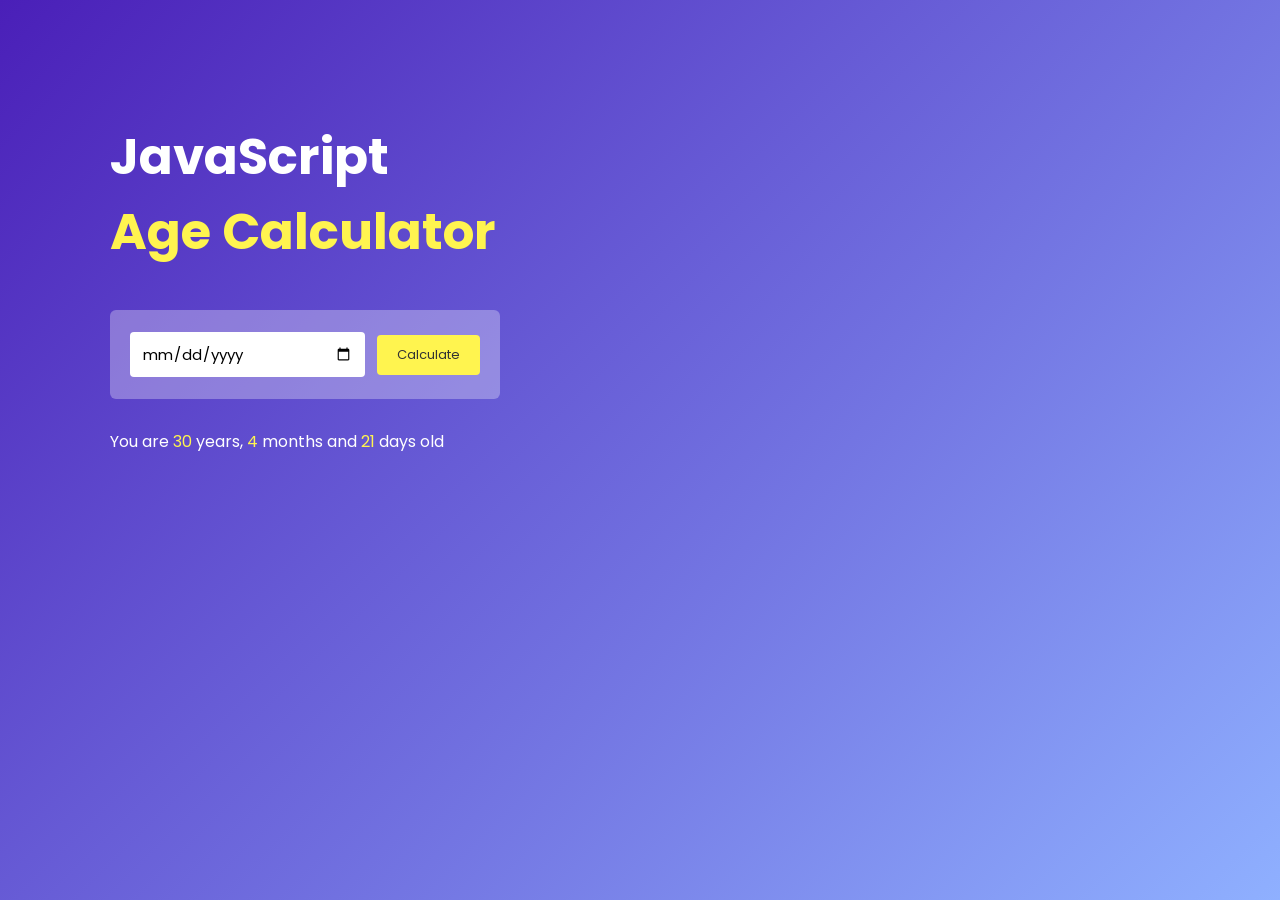
<file: Age Calculator/index.html>
<!DOCTYPE html>
<html lang="en">
<head>
  <meta charset="UTF-8">
  <meta name="viewport" content="width=device-width, initial-scale=1.0">
  <title>Age Calculator - Easy Tutorials</title>
  <link rel="preconnect" href="https://fonts.googleapis.com">
  <link href="https://fonts.googleapis.com/css2?family=Poppins:wght@400;600&display=swap" rel="stylesheet">
  <link rel="stylesheet" href="style.css">
</head>
<body>
  <div class="container">
    <div class="calculator">
      <h1>JavaScript<br><span>Age Calculator</span></h1>
      <div class="input-box">
        <input type="date" id="date">
        <button onclick="calculateAge()" id="calculate">Calculate</button>
      </div>
      <p id="result">You are <span>30</span> years, <span>4</span> months and <span>21</span> days old</p>
    </div>
  </div>

  <script src="script.js"></script>
</body>
</html>
</file>
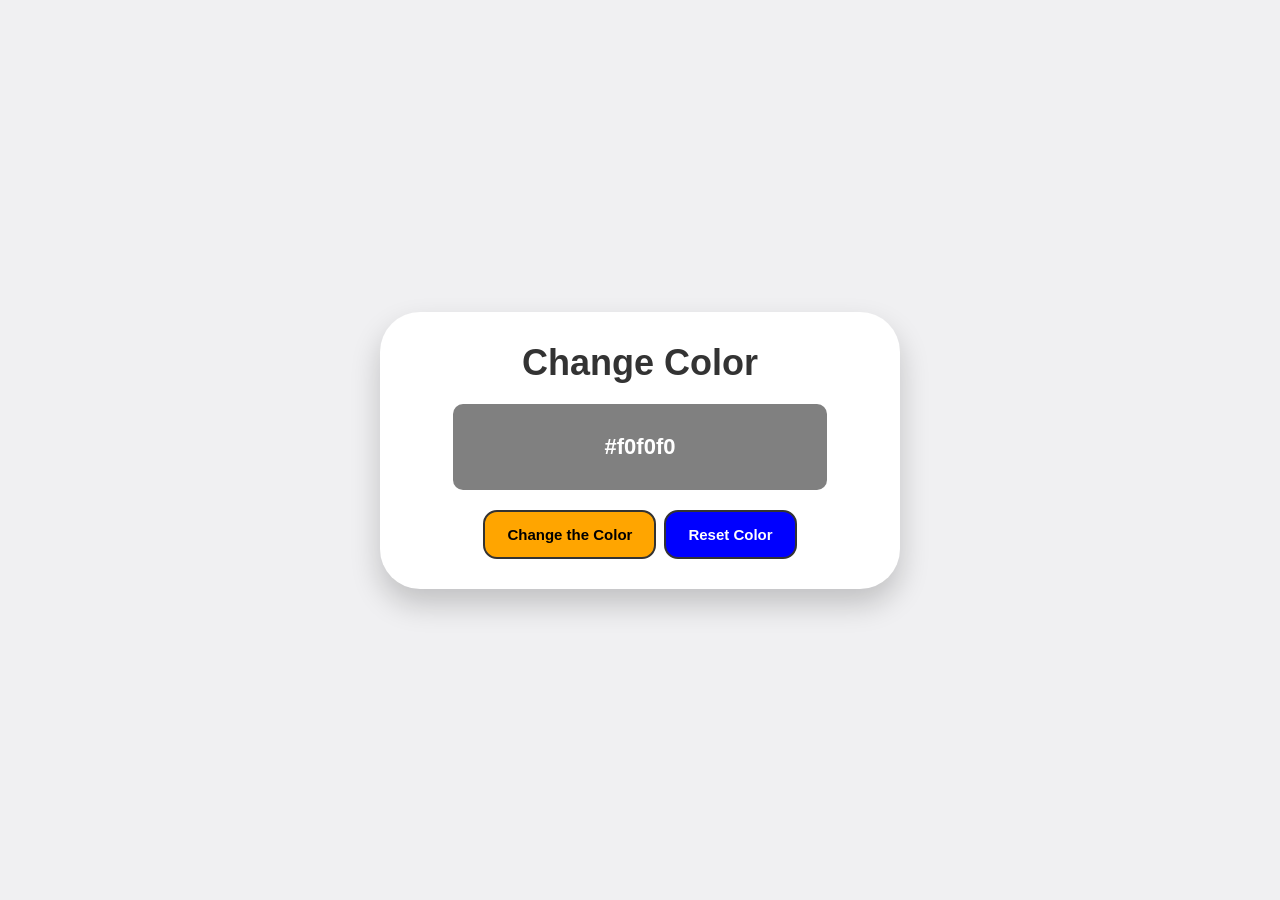
<file: Color Change/index.html>
<!DOCTYPE html>
<html lang="en">
<head>
  <meta charset="UTF-8">
  <meta name="viewport" content="width=device-width, initial-scale=1.0">
  <title>project 2</title>
  <link rel="stylesheet" href="style.css">
</head>
<body>
  <div class="container">
    <h1>Change Color</h1>
    <p class="body-code" id="color-code">#f0f0f0</p>
    <div class="buttons">
      <button id="change">Change the Color</button>
      <button id="reset">Reset Color</button>
    </div>
  </div>

  <script src="script.js"></script>
</body>
</html>
</file>
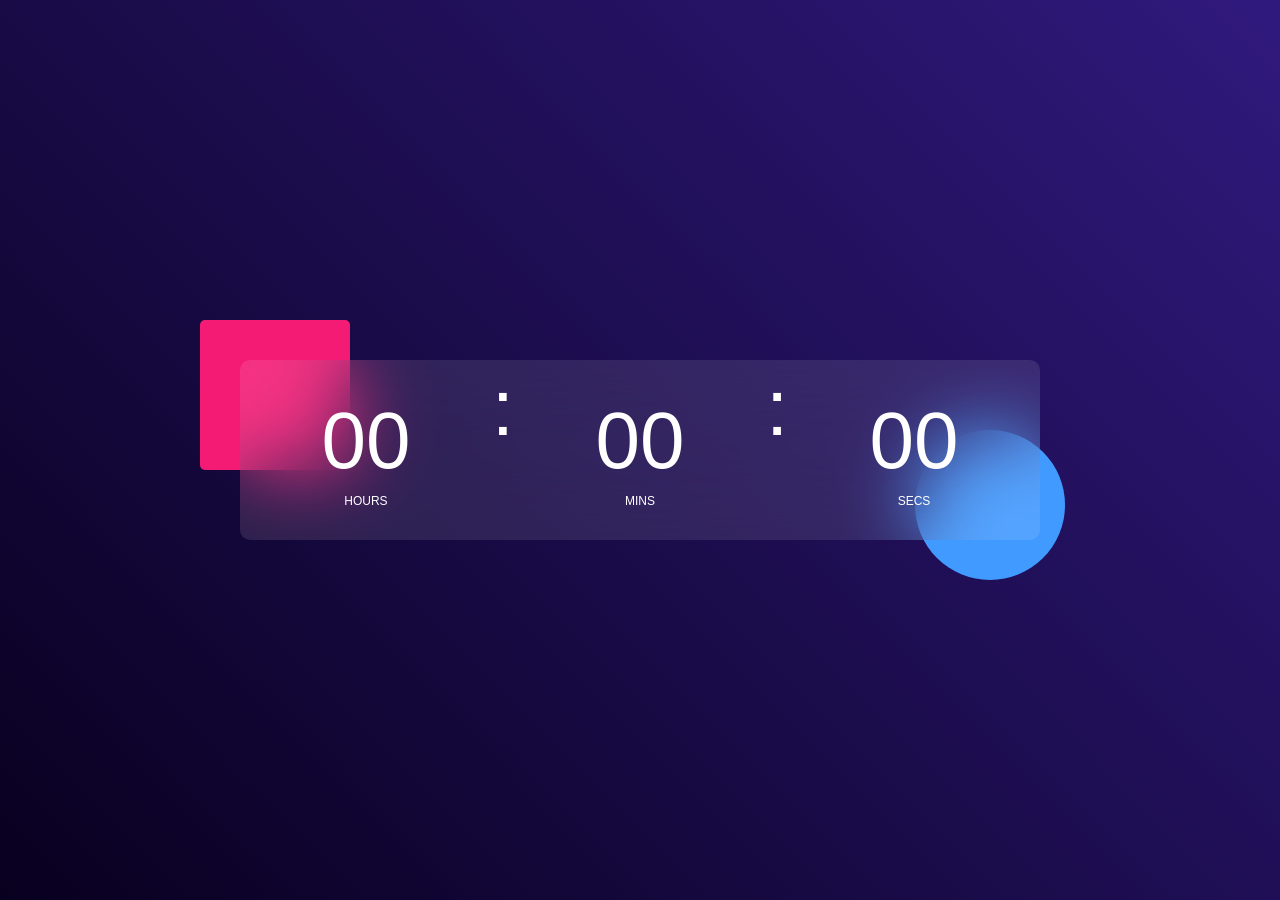
<file: Digital Clock/index.html>
<!DOCTYPE html>
<html lang="en">
<head>
    <meta charset="UTF-8">
    <meta name="viewport" content="width=device-width, initial-scale=1.0">
    <title>Digital Clock</title>
    <link rel="stylesheet" href="style.css">
</head>
<body>
    <div class="hero">
        <div class="container">
            <div class="clock">
                <div class="time">
                    <span id="hrs">00</span>
                    <span class="label">HOURS</span>
                </div>

                <span class="colon">:</span>

                <div class="time">
                    <span id="min">00</span>
                    <span class="label">MINS</span>
                </div>

                <span class="colon">:</span>

                <div class="time">
                    <span id="sec">00</span>
                    <span class="label">SECS</span>
                </div>
            </div>
        </div>
    </div>

    <script src="script.js"></script>
</body>
</html>
</file>
<file: Age Calculator/style.css>
* {
  margin: 0;
  padding: 0;
  box-sizing: border-box;
  font-family: 'Poppins', sans-serif;
}

.container {
  width: 100%;
  min-height: 100vh;
  background: linear-gradient(135deg, #4a1fb8, #8fb0ff);
  padding: 10px;
}

.calculator {
  margin-left: 100px;
  margin-top: 110px;
}

.calculator h1 {
  font-size: 50px;
  line-height: 1.5;
  color: #fff;
}

.calculator h1 span {
  color: #fff44f;
}

.input-box {
  display: inline-flex;
  align-items: center;
  gap: 12px;
  margin: 40px 0 30px;
  padding: 22px 20px;
  background: rgba(255, 255, 255, 0.3);
  border-radius: 6px;
}

.input-box input {
  width: 235px;
  padding: 10px 12px;
  font-size: 15px;
  border: 0;
  border-radius: 4px;
  outline: none;
  cursor: pointer;
}

.input-box button {
  padding: 10px 20px;
  font-size: 13px;
  background: #fff44f;
  color: #333;
  border: 0;
  border-radius: 4px;
  cursor: pointer;
}

#result {
  display: block;
  font-size: 16px;
  color: #fff;
}

#result span {
  color: #fff44f;
}
</file>
<file: Color Change/style.css>
* {
  margin: 0;
  padding: 0;
  box-sizing: border-box;
}

body {
  min-height: 100vh;
  display: flex;
  justify-content: center;
  align-items: center;
  background: #f0f0f2;
  font-family: Arial, Helvetica, sans-serif;
}

.container {
  background: #fff;
  width: 520px;
  padding: 30px 40px;
  border-radius: 40px;
  text-align: center;
  box-shadow: 0 15px 30px rgba(0, 0, 0, 0.2);
}

h1 {
  font-size: 36px;
  color: #333;
  margin-bottom: 20px;
}

.body-code {
  background: gray;
  color: #fff;
  font-size: 22px;
  font-weight: bold;
  padding: 30px 0;
  border-radius: 10px;
  margin: 0 auto 20px;
  width: 85%;
}

.buttons {
  display: flex;
  justify-content: center;
  gap: 8px;
}

button {
  padding: 14px 22px;
  font-size: 15px;
  font-weight: bold;
  border: 2px solid #333;
  border-radius: 14px;
  cursor: pointer;
}

#change {
  background: orange;
  color: #000;
}

#reset {
  background: blue;
  color: #fff;
}
</file>
<file: Digital Clock/style.css>
* {
    margin: 0;
    padding: 0;
    box-sizing: border-box;
    font-family: 'Poppins', sans-serif;
}

.hero {
    width: 100%;
    min-height: 100vh;
    background: linear-gradient(45deg, #08001f, #30197d);
    color: #fff;
    display: flex;
    align-items: center;
    justify-content: center;
}

.container {
    width: min(800px, 90%);
    height: 180px;
    position: relative;
}

.container::before,
.container::after {
    content: '';
    width: 150px;
    height: 150px;
    position: absolute;
    z-index: 0;
}

.container::before {
    background: #f41b75;
    border-radius: 5px;
    top: -40px;
    left: -40px;
}

.container::after {
    background: #419aff;
    border-radius: 50%;
    bottom: -40px;
    right: -25px;
}

.clock {
    width: 100%;
    height: 100%;
    background: rgba(255, 255, 255, 0.1);
    backdrop-filter: blur(40px);
    border-radius: 10px;
    display: flex;
    align-items: center;
    justify-content: space-evenly;
    position: relative;
    z-index: 1;
}

.time {
    display: flex;
    flex-direction: column;
    align-items: center;
}

.time span:first-child {
    font-size: clamp(40px, 8vw, 80px);
    line-height: 1.2;
}

.time .label {
    font-size: 12px;
    margin-top: 5px;
}

.colon {
    font-size: clamp(40px, 8vw, 80px);
    align-self: flex-start;
    line-height: 1.2;
}

@media (max-width: 480px) {
    .container {
        height: 130px;
    }

    .container::before,
    .container::after {
        width: 100px;
        height: 100px;
    }
}
</file>
